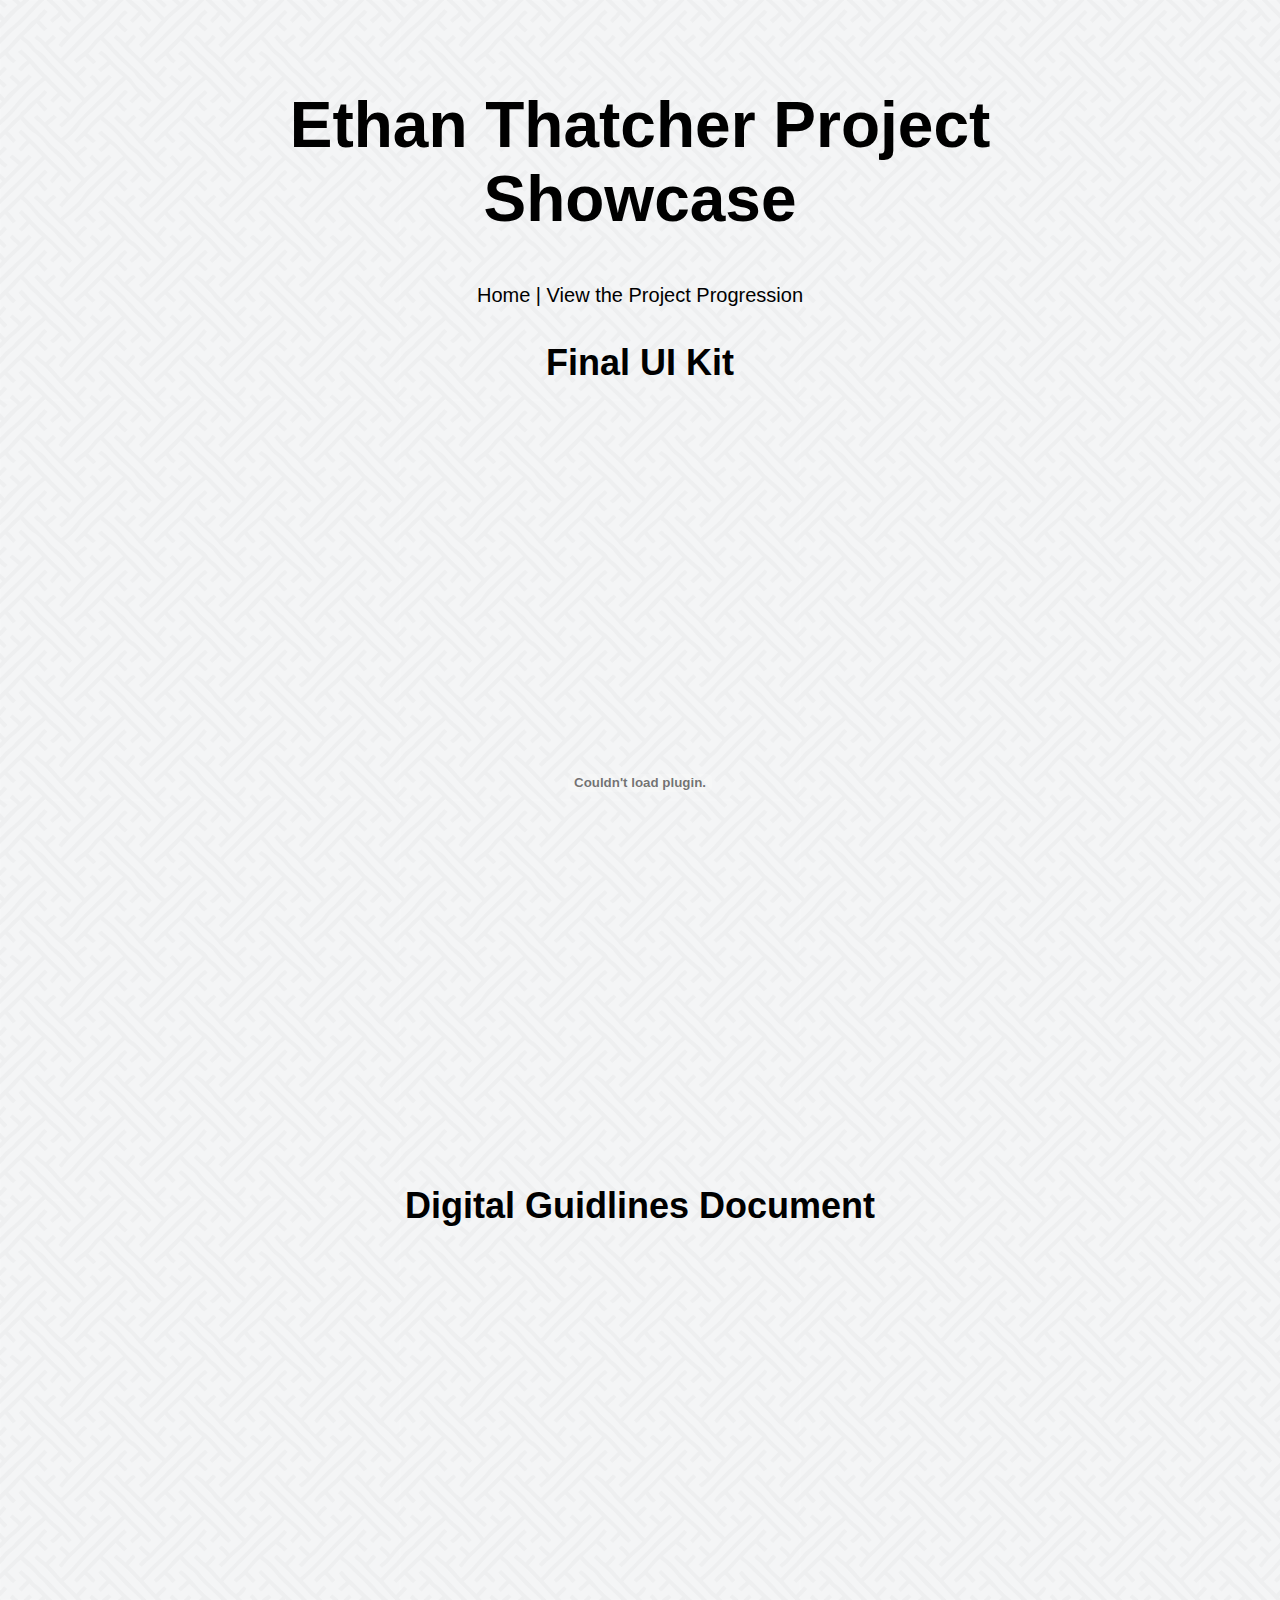
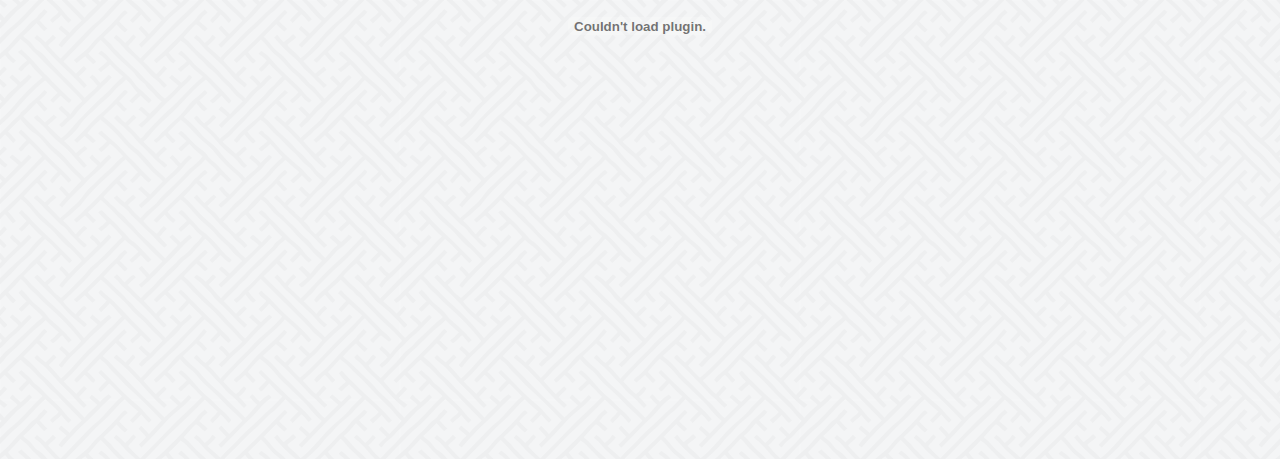
<file: Midterm Project/Final.html>
<!DOCTYPE html>
<html lang="en">

<head>
  <meta charset="UTF-8">
  <meta name="viewport" content="width=device-width, initial-scale=1">
  <link rel="stylesheet" href="css/style.css">


    <title>Ethan Thatcher Project Showcase</title>
</head>
<body>
      <div class="container">

          <h1 class="name">Ethan Thatcher Project Showcase</h1>
          <nav class="ProjectLink"><a href="index.html">Home</a> | <a href="step1.html">View the Project Progression</a></nav>

          <article class="content_1">

              <h2>Final UI Kit</h2>

              <embed class="FinalUI" src="images/FinalUIkit.pdf"/>

              <h2>Digital Guidlines Document</h2>

              <embed class="FinalBranding" src="images/Final-DigitalBranding.pdf"/>

          </article>
    </div>




</body>
</html>
</file>
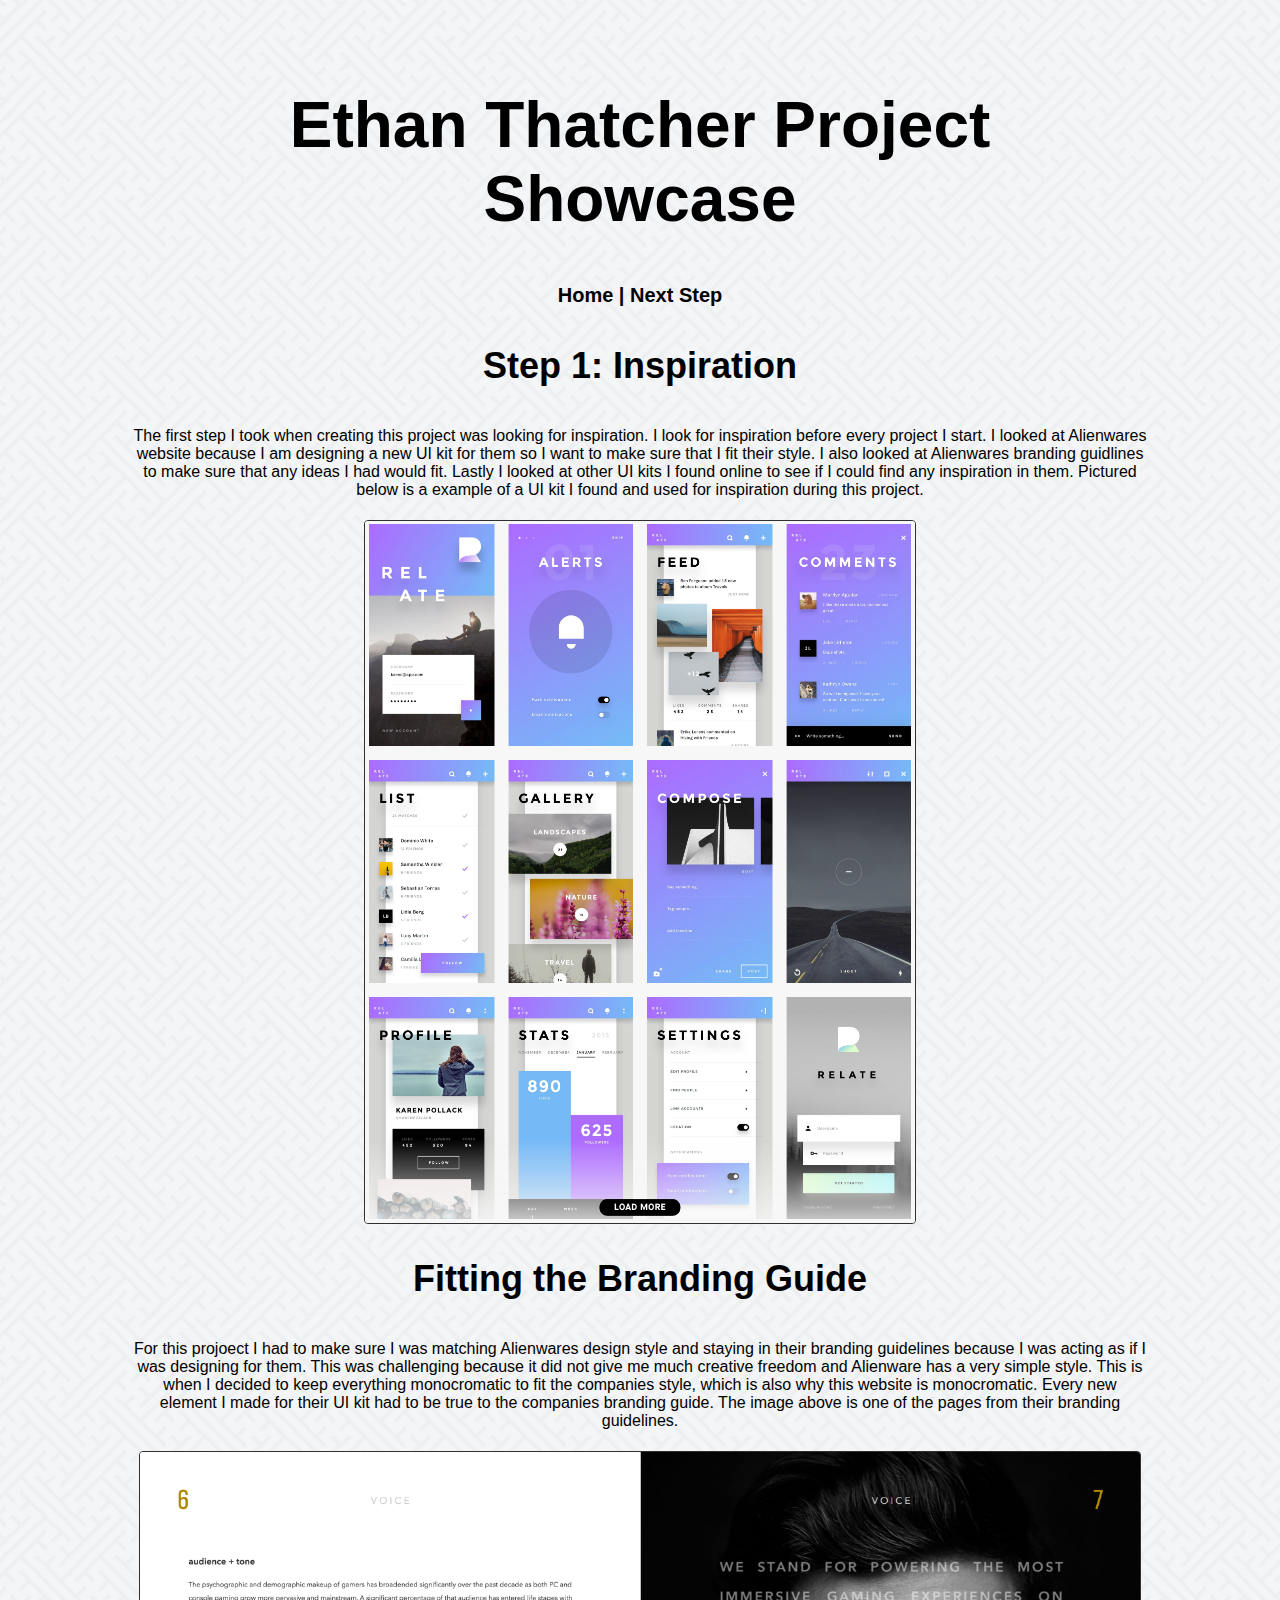
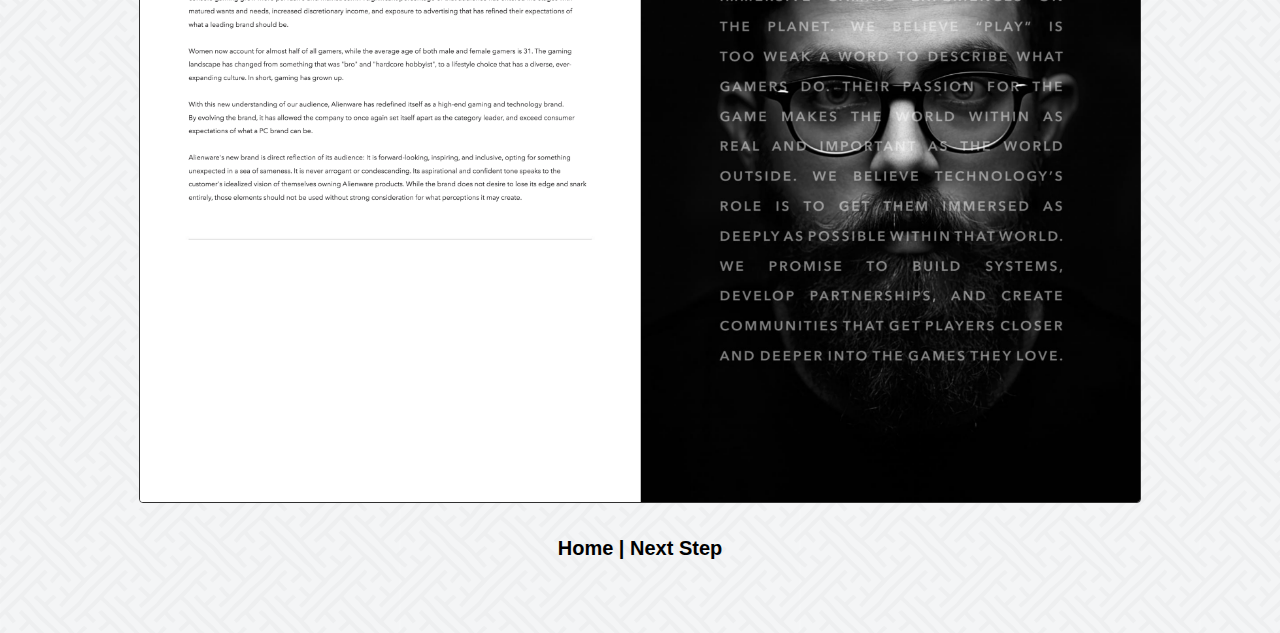
<file: Midterm Project/step1.html>
<!DOCTYPE html>
<html lang="en">

<head>
  <meta charset="UTF-8">
  <meta name="viewport" content="width=device-width, initial-scale=1">
  <link rel="stylesheet" href="css/style.css">


    <title>Ethan Thatcher Project Showcase</title>
</head>
<body>
      <div class="container">

          <h1 class="name">Ethan Thatcher Project Showcase</h1>
          <h5><a href="index.html">Home</a> | <a href="Step2.html"> Next Step </a></h5>

          <article class="content_1">

              <h2>Step 1: Inspiration</h2>
              <p>The first step I took when creating this project was looking for inspiration. I look for inspiration before every project I start. I looked at Alienwares website because I am designing a new UI kit for them so I want to make sure that I fit their style. I also looked at Alienwares branding guidlines to make sure that any ideas I had would fit. Lastly I looked at other UI kits I found online to see if I could find any inspiration in them. Pictured below is a example of a UI kit I found and used for inspiration during this project.</p>


              <img class="" src="images/uiExamples.png"></img>


              <h2>Fitting the Branding Guide</h2>
              <p>For this projoect I had to make sure I was matching Alienwares design style and staying in their branding guidelines because I was acting as if I was designing for them. This was challenging because it did not give me much creative freedom and Alienware has a very simple style. This is when I decided to keep everything monocromatic to fit the companies style, which is also why this website is monocromatic. Every new element I made for their UI kit had to be true to the companies branding guide. The image above is one of the pages from their branding guidelines.</p>

              <img class="step1img" src="images/guidelines.png"></img>

              <h5><a href="index.html">Home</a> | <a href="Step2.html"> Next Step </a></h5>

          </article>
    </div>




</body>
</html>
</file>
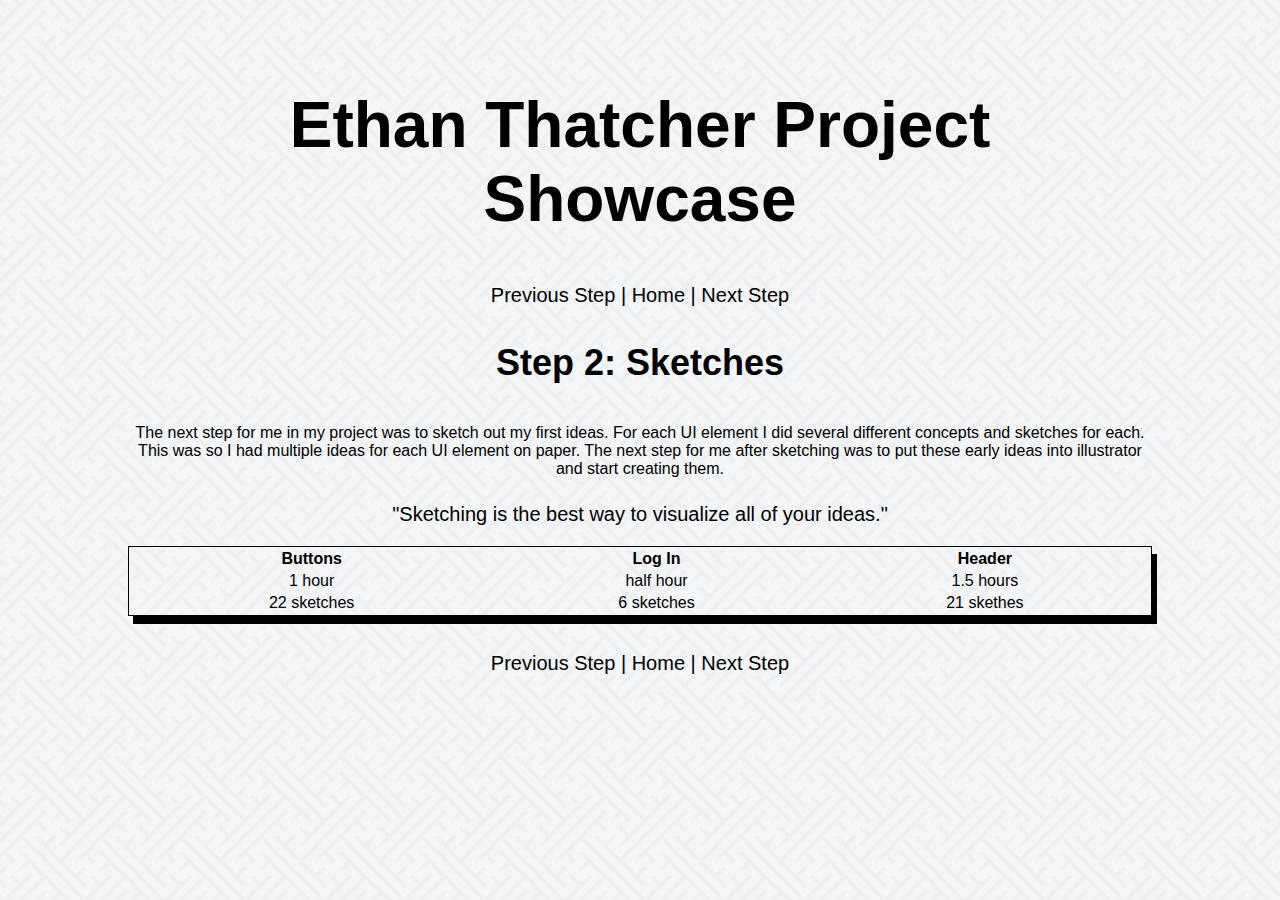
<file: Midterm Project/Step2.html>
<!DOCTYPE html>
<html lang="en">

<head>
  <meta charset="UTF-8">
  <meta name="viewport" content="width=device-width, initial-scale=1">
  <link rel="stylesheet" href="css/style.css">


    <title>Ethan Thatcher Project Showcase</title>
</head>
<body>
      <div class="container">

          <h1 class="name">Ethan Thatcher Project Showcase</h1>

          <nav><a href="Step1.html"> Previous Step </a> | <a href="index.html">Home</a> | <a href="Step3.html"> Next Step </a></nav>

          <article class="content_1">

              <h2>Step 2: Sketches</h2>
              <p>The next step for me in my project was to sketch out my first ideas. For each UI element I did several different concepts and sketches for each. This was so I had multiple ideas for each UI element on paper. The next step for me after sketching was to put these early ideas into illustrator and start creating them.</p>


              <blockquote>
                  "Sketching is the best way to visualize all of your ideas."
              </blockquote>

              <table style="width:100%">
                <tr>
                  <th>Buttons</th>
                  <th>Log In</th>
                  <th>Header</th>
                </tr>
                <tr>
                  <td>1 hour</td>
                  <td>half hour</td>
                  <td>1.5 hours</td>
                </tr>
                <tr>
                  <td>22 sketches</td>
                  <td>6 sketches</td>
                  <td>21 skethes</td>
                </tr>
              </table>

              <br>
              <br>

              <nav><a href="Step1.html"> Previous Step </a> | <a href="index.html">Home</a> | <a href="Step3.html"> Next Step </a></nav>

          </article>
    </div>




</body>
</html>
</file>
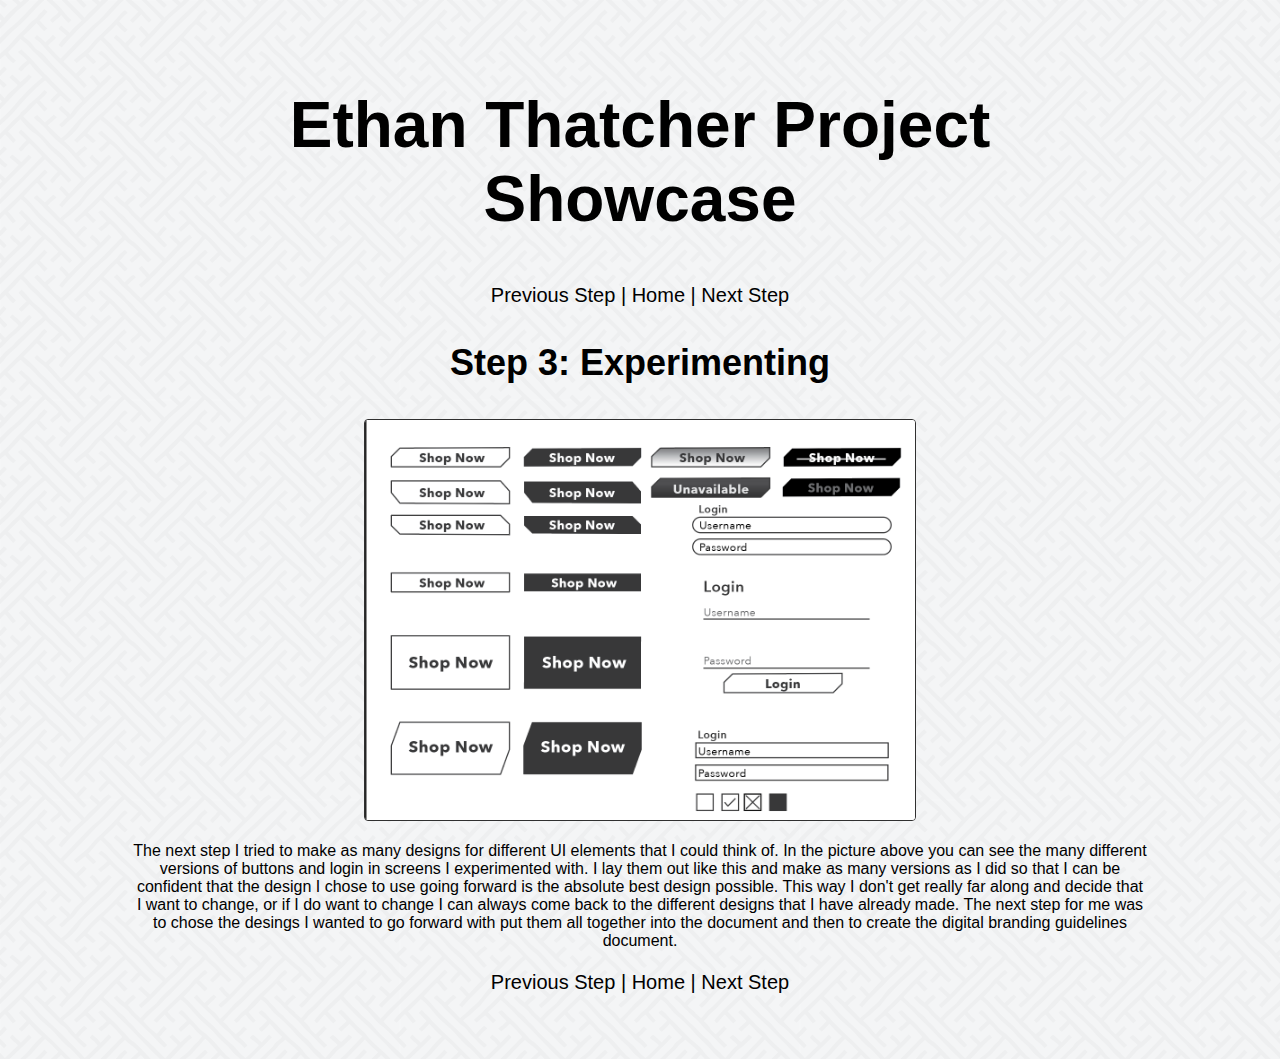
<file: Midterm Project/Step3.html>
<!DOCTYPE html>
<html lang="en">

<head>
  <meta charset="UTF-8">
  <meta name="viewport" content="width=device-width, initial-scale=1">
  <link rel="stylesheet" href="css/style.css">

    <title>Ethan Thatcher</title>
</head>
<body>
      <div class="container">


          <h1 class="name">Ethan Thatcher Project Showcase</h1>
          <nav><a href="Step2.html"> Previous Step </a> | <a href="index.html">Home</a> | <a href="Step4.html"> Next Step </a></nav>

          <article class="progression">
          <h2>Step 3: Experimenting</h2>

          <img class="img2" src="images/ProjectProgression.png" alt="Work on the project">

          <p class="progression">The next step I tried to make as many designs for different UI elements that I could think of. In the picture above you can see the many different versions of buttons and login in screens I experimented with. I lay them out like this and make as many versions as I did so that I can be confident that the design I chose to use going forward is the absolute best design possible. This way I don't get really far along and decide that I want to change, or if I do want to change I can always come back to the different designs that I have already made. The next step for me was to chose the desings I wanted to go forward with put them all together into the document and then to create the digital branding guidelines document.</p>
          </article>

          <nav><a href="Step2.html"> Previous Step </a> | <a href="index.html">Home</a> | <a href="Step4.html"> Next Step </a></nav>

    </div>




</body>
</html>
</file>
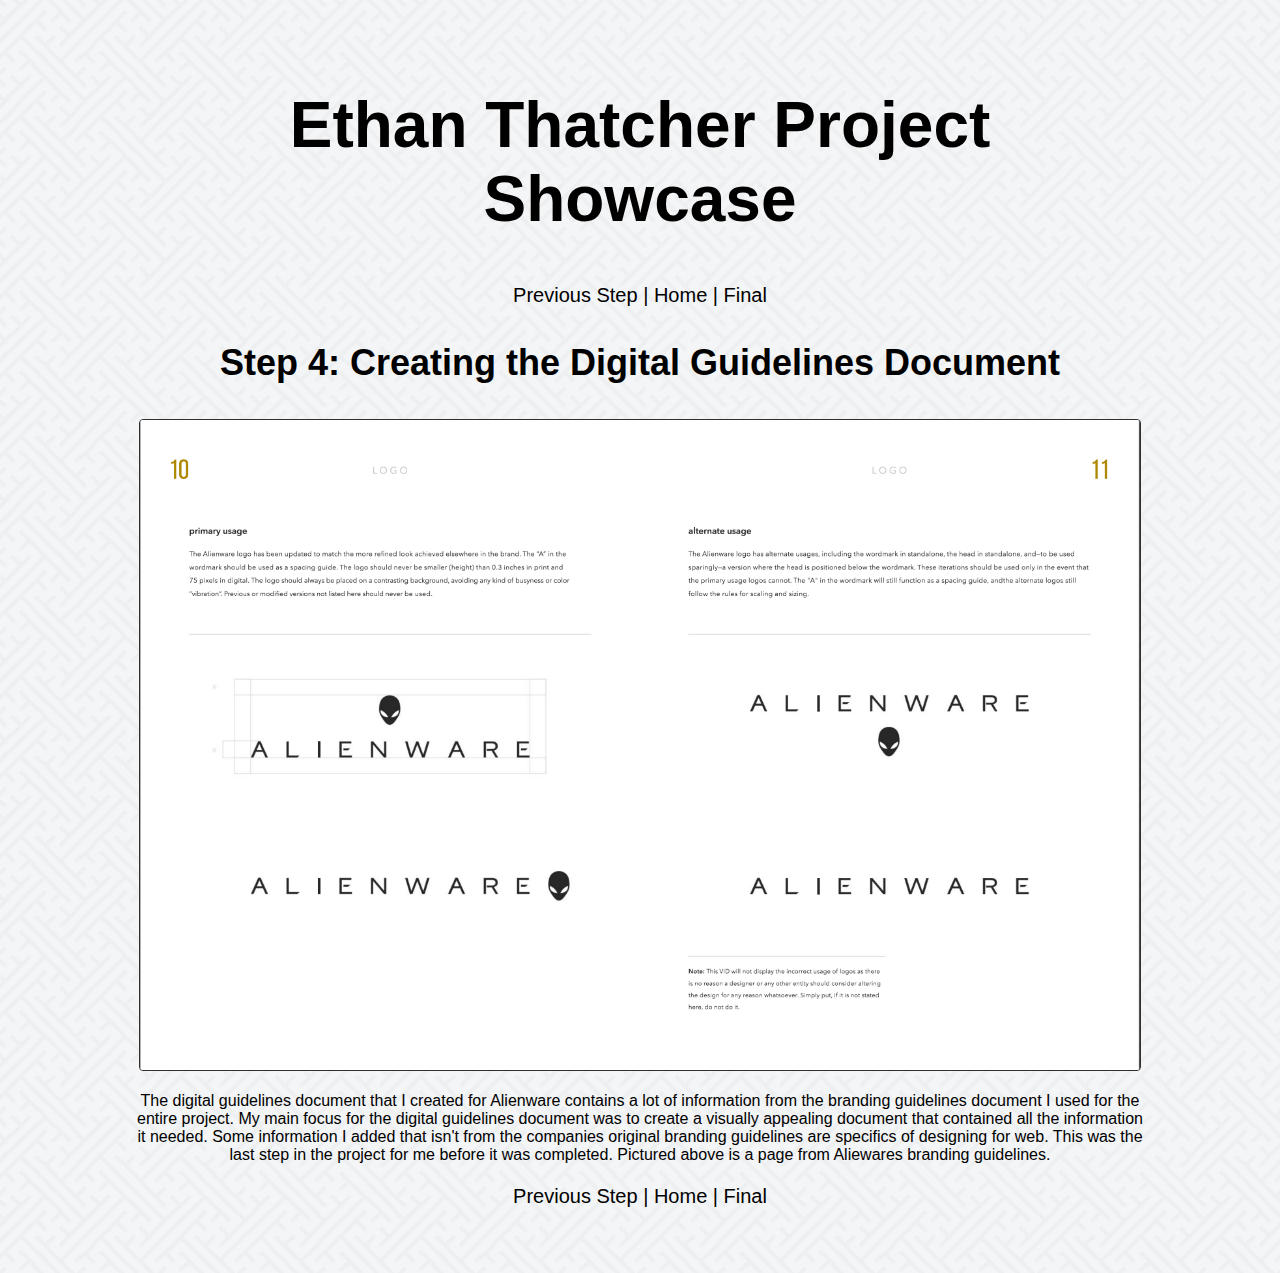
<file: Midterm Project/Step4.html>
<!DOCTYPE html>
<html lang="en">

<head>
  <meta charset="UTF-8">
  <meta name="viewport" content="width=device-width, initial-scale=1">
  <link rel="stylesheet" href="css/style.css">

    <title>Ethan Thatcher</title>
</head>
<body>
      <div class="container">


          <h1 class="name">Ethan Thatcher Project Showcase</h1>
          <nav><a href="Step3.html"> Previous Step </a> | <a href="index.html">Home</a> | <a href="Final.html"> Final </a></nav>

          <article class="progression">
          <h2>Step 4: Creating the Digital Guidelines Document</h2>

          <img class="step1img" src="images/DigitalGuide2.png" alt="Work on the project">

          <p class="progression">The digital guidelines document that I created for Alienware contains a lot of information from the branding guidelines document I used for the entire project. My main focus for the digital guidelines document was to create a visually appealing document that contained all the information it needed. Some information I added that isn't from the companies original branding guidelines are specifics of designing for web. This was the last step in the project for me before it was completed. Pictured above is a page from Aliewares branding guidelines.</p>
          </article>

          <nav><a href="Step3.html"> Previous Step </a> | <a href="index.html">Home</a> | <a href="Final.html"> Final </a></nav>

    </div>




</body>
</html>
</file>
<file: Midterm Project/css/style.css>
body {
    text-align: center;
    background-image: url(../images/interlaced.png);
    background-color: none;
    background-size: auto;
}

blockquote {
    font-size: 20px;
}

ul {
    list-style-position: inside;
    list-style-type: square;
}

li {
    padding: 5px 5px;
}

a {
    color: black;
    text-decoration: none;
}

a:hover {
    text-decoration: underline;
    color: grey;
}


h2, h3 {
    font-family: 'Oswald', sans-serif;
    font-size: 36px;
    padding: 5px;
}

h5 {
    font-family: 'Oswald', sans-serif;
    font-size: 20px;
}

h4 {
    font-family: 'Oswald', sans-serif;
    font-size: 24px;
}

nav {
    font-family: 'Oswald', sans-serif;
    font-size: 20px;
}


h1 {
    font-family: 'Oswald', sans-serif;
    font-size: 64px;
    padding: 5px;
}

body {
font-family: 'PT Sans', sans-serif;
}

img {
    height: auto;
    width: auto;
    border: 1px solid rgb(48, 48, 48);
    border-radius: 4px;
    width: 550px;
    display: block;
    margin-left: auto;
    margin-right: auto;
    float: none;
    position: inherit;
    z-index: auto;
    visibility: visible;
}


body {
  font-family: Helvetica, sans-serif;
  padding:  2.5%;
  text-align: center;
}

#slideshow {
  overflow: hidden;
  height: 250px;
  width: 450px;
  margin: 0 auto;
}

.slide-wrapper {
  width: 2912px;
  -webkit-animation: slide 18s ease infinite;
}

.slide {
  float: left;
  height: 600px;
  width: 450px;
}

.slide:nth-child(1) {
  background: #;
}

.slide:nth-child(2) {
  background: #;
}

.slide:nth-child(3) {
  background: #;
}

.slide:nth-child(4) {
  background: #;
}

.slide-number {
  color: #000;
  text-align: center;
  font-size: 10em;
}

@-webkit-keyframes slide {
  20% {margin-left: 0px;}
  30% {margin-left: -450px;}
  50% {margin-left: -450px;}
  60% {margin-left: -900px;}
  70% {margin-left: -900px;}
  80% {margin-left: -1350px;}
  90% {margin-left: -1350px;}
}

embed {
    width: 350px;
    height: 500px;
}

img {
    border: 1px solid rgb(48, 48, 48);
    border-radius: 4px;
    width: 350px;
    display: block;
    margin-left: auto;
    margin-right: auto;
    float: none;
    position: inherit;
    z-index: auto;
    visibility: visible;
}


 table {
  border: 1px solid black;
  box-sizing: border-box;
  box-shadow: 5px 8px;
}

iframe {
    width: 400px;
}

video {
    width: 400px;
}

/* I only used two media queries because I only needed two to make this website responsive. This is mobile first design everything in the last media query is for desktop. */
@media (min-width: 728px) {

    body {
      font-family: Helvetica, sans-serif;
      padding:  2.5%;
      text-align: center;
    }



    #slideshow {
      overflow: hidden;
      height: 250px;
      width: 728px;
      margin: 0 auto;
    }

    .slide-wrapper {
      width: 2912px;
      -webkit-animation: slide 18s ease infinite;
    }

    .slide {
      float: left;
      height: 600px;
      width: 728px;
    }

    .slide:nth-child(1) {
      background: #;
    }

    .slide:nth-child(2) {
      background: #;
    }

    .slide:nth-child(3) {
      background: #;
    }

    .slide:nth-child(4) {
      background: #;
    }

    .slide-number {
      color: #000;
      text-align: center;
      font-size: 10em;
    }

    @-webkit-keyframes slide {
      20% {margin-left: 0px;}
      30% {margin-left: -728px;}
      50% {margin-left: -728px;}
      60% {margin-left: -1456px;}
      70% {margin-left: -1456px;}
      80% {margin-left: -2184px;}
      90% {margin-left: -2184px;}
    }

}



@media (min-width: 1024px) {

video {
    width: 660px;
    height: 415px;
}

iframe {
    width: 660px;
    height: 415px;
}

embed {
    width: 550px;
    height: 728px;
}

.container {
    width: 1024px;
    padding: px;
    margin: 25px auto;
 }


 p {
     padding: 5px;
 }

.step1img {
    width: 1000px;
    height: 650px;
}

img {
    border: 1px solid rgb(48, 48, 48);
    border-radius: 4px;
    width: 550px;
    display: block;
    margin-left: auto;
    margin-right: auto;
    float: none;
    position: inherit;
    z-index: auto;
    visibility: visible;
}

body {
  font-family: Helvetica, sans-serif;
  padding:  2.5%;
  text-align: center;
}



#slideshow {
  overflow: hidden;
  height: 250px;
  width: 728px;
  margin: 0 auto;
}

.slide-wrapper {
  width: 2912px;
  -webkit-animation: slide 18s ease infinite;
}

.slide {
  float: left;
  height: 600px;
  width: 728px;
}

.slide:nth-child(1) {
  background: #;
}

.slide:nth-child(2) {
  background: #;
}

.slide:nth-child(3) {
  background: #;
}

.slide:nth-child(4) {
  background: #;
}

.slide-number {
  color: #000;
  text-align: center;
  font-size: 10em;
}

@-webkit-keyframes slide {
  20% {margin-left: 0px;}
  30% {margin-left: -728px;}
  50% {margin-left: -728px;}
  60% {margin-left: -1456px;}
  70% {margin-left: -1456px;}
  80% {margin-left: -2184px;}
  90% {margin-left: -2184px;}
}


}
</file>
